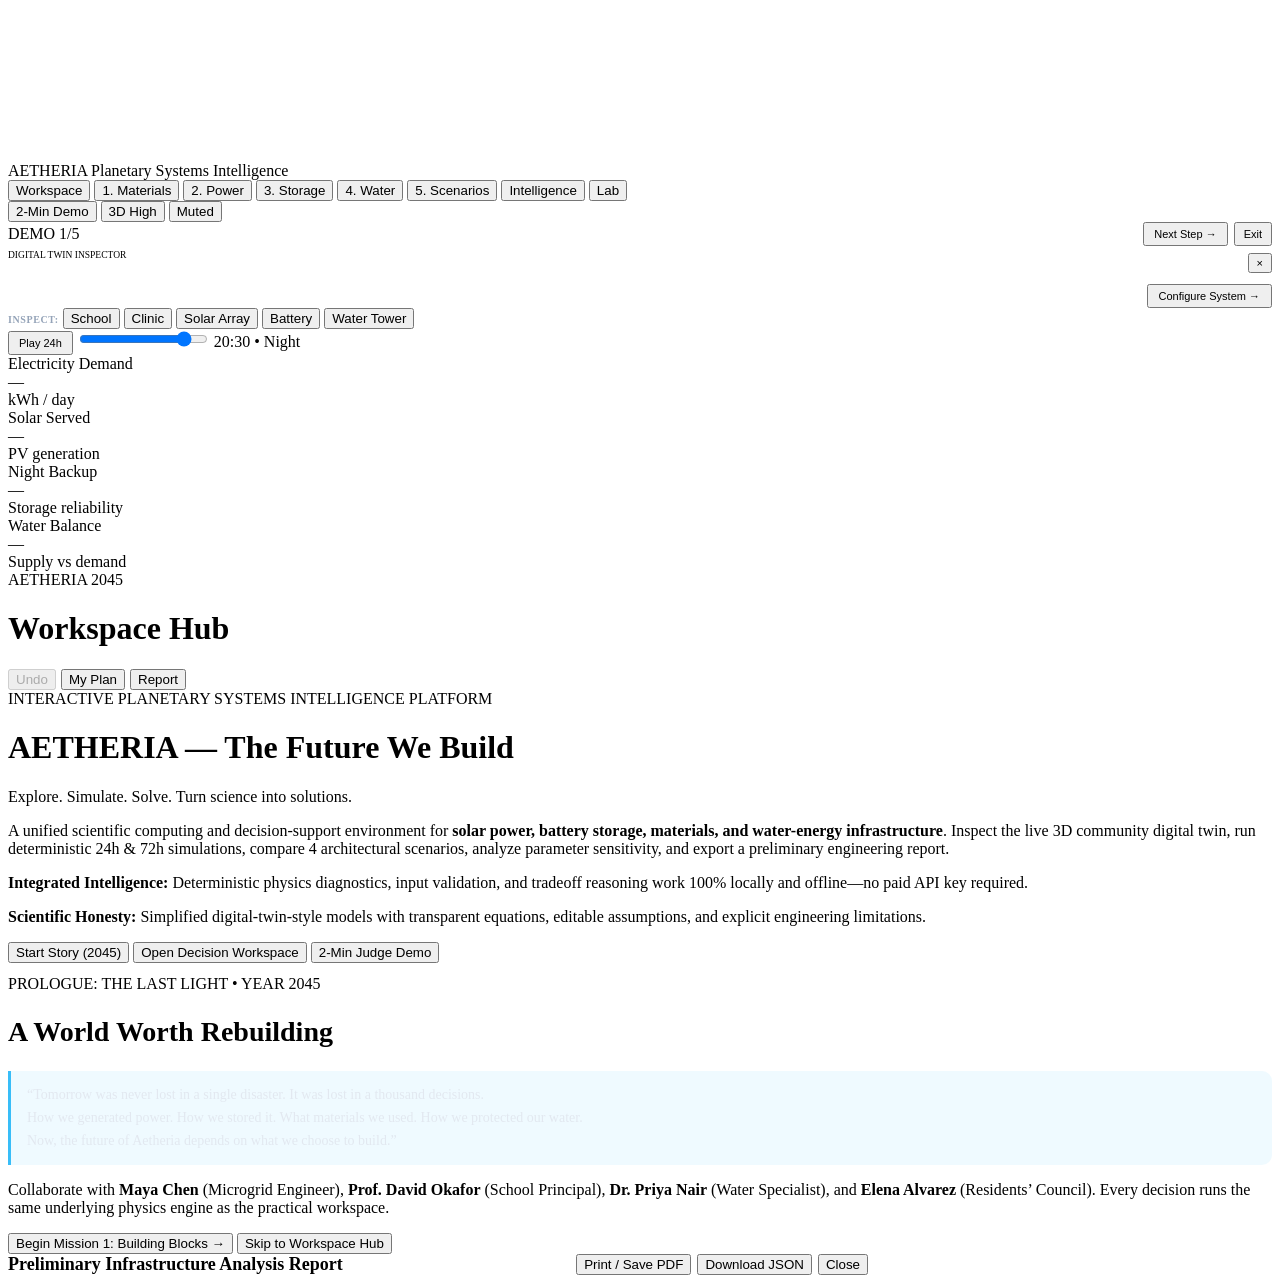
<file: src/ui/index.template.html>
<!DOCTYPE html>
<html lang="en">
<head>
  <meta charset="UTF-8">
  <meta name="viewport" content="width=device-width, initial-scale=1.0, viewport-fit=cover">
  <title>AETHERIA — Planetary Systems Intelligence Platform</title>
  <style>/*__CSS__*/</style>
</head>
<body>
  <!-- Unified Data-Driven 3D Digital Twin Canvas & Accessible 2D Fallback -->
  <canvas id="gl-canvas" aria-label="Interactive 3D Digital Twin of Aetheria (click landmarks to inspect)"></canvas>
  <div id="fallback-2d" aria-label="2D Accessible Community Schematic"></div>

  <!-- Top Navigation Bar -->
  <header class="topbar" role="banner">
    <div class="brand">
      <span class="brand-mark" aria-hidden="true"></span>
      <span class="brand-name">AETHERIA</span>
      <span class="brand-tag">Planetary Systems Intelligence</span>
    </div>

    <nav class="nav-steps" aria-label="System Design & Intelligence Navigation">
      <button class="step-btn" data-view="hub">Workspace</button>
      <button class="step-btn" data-view="materials">1. Materials</button>
      <button class="step-btn" data-view="power">2. Power</button>
      <button class="step-btn" data-view="storage">3. Storage</button>
      <button class="step-btn" data-view="water">4. Water</button>
      <button class="step-btn" data-view="future">5. Scenarios</button>
      <button class="step-btn" data-view="intelligence">Intelligence</button>
      <button class="step-btn" data-view="lab">Lab</button>
    </nav>

    <div class="top-actions">
      <button id="btn-demo" class="btn warm" title="Run 2-minute live school demonstration">2-Min Demo</button>
      <button id="btn-2d" class="btn" title="Cycle graphics quality: 3D High / 3D Balanced / 2D Accessible">3D High</button>
      <button id="btn-audio" class="btn" title="Toggle subtle ambient audio (muted by default)">Muted</button>
    </div>
  </header>

  <!-- Live 2-Minute Judge Demonstration Guide Banner -->
  <div id="demo-banner" class="demo-banner" role="region" aria-live="polite">
    <div style="display:flex;justify-content:space-between;align-items:center;gap:8px;margin-bottom:4px;">
      <span id="demo-step-lbl" class="badge model">DEMO 1/5</span>
      <div style="display:flex;gap:6px;">
        <button id="demo-next" class="btn primary" style="padding:4px 9px;font-size:11px;">Next Step &rarr;</button>
        <button id="demo-close" class="btn" style="padding:4px 8px;font-size:11px;">Exit</button>
      </div>
    </div>
    <div id="demo-title" style="font-weight:800;font-size:13.5px;color:#fff;margin-bottom:3px;"></div>
    <div id="demo-text" style="font-size:12px;color:#cbd5e1;line-height:1.45;"></div>
  </div>

  <!-- Interactive 3D Digital Twin Infrastructure Inspector Popover -->
  <aside id="twin-inspector" class="twin-inspector hidden" aria-label="Selected Infrastructure Telemetry">
    <div style="display:flex;justify-content:space-between;align-items:center;gap:8px;margin-bottom:6px;">
      <div>
        <div class="panel-eyebrow" style="font-size:9.5px;">DIGITAL TWIN INSPECTOR</div>
        <div id="twin-title" style="font-weight:800;font-size:13.5px;color:#fff;">Infrastructure</div>
      </div>
      <button id="twin-close" class="btn" style="padding:2px 7px;font-size:11px;" aria-label="Close inspector">×</button>
    </div>
    <div id="twin-body" style="font-size:11.5px;color:#cbd5e1;line-height:1.5;"></div>
    <div style="margin-top:8px;display:flex;justify-content:flex-end;">
      <button id="twin-goto" class="btn primary" style="padding:4px 10px;font-size:11px;">Configure System &rarr;</button>
    </div>
  </aside>

  <!-- Quick 3D Landmark Inspection Chips + Live 24-Hour Sun/Moon Cycle Scrubber -->
  <div id="twin-controls" class="twin-controls">
    <div class="landmark-bar" aria-label="Inspect 3D Community Infrastructure">
      <span style="font-size:10px;color:#94a3b8;font-weight:700;letter-spacing:0.06em;">INSPECT:</span>
      <button class="lm-pill" data-lm="school">School</button>
      <button class="lm-pill" data-lm="clinic">Clinic</button>
      <button class="lm-pill" data-lm="solar">Solar Array</button>
      <button class="lm-pill" data-lm="battery">Battery</button>
      <button class="lm-pill" data-lm="water">Water Tower</button>
    </div>
    <div id="cycle-bar" class="cycle-bar" aria-label="24-Hour Sun and Night Lighting Controls">
      <button id="btn-cycle-play" class="btn" style="padding:4px 9px;font-size:11px;" title="Animate 24-hour day-night cycle">Play 24h</button>
      <input id="cycle-slider" type="range" min="0" max="23.9" step="0.25" value="20.5" aria-label="Time of day in hours">
      <span id="cycle-time" class="cycle-time">20:30 • Night</span>
    </div>
  </div>

  <!-- Live System Telemetry KPIs (Always Synchronized with ScienceModel) -->
  <section class="kpi-strip" aria-label="Live System Summary Metrics">
    <div class="kpi-box">
      <div class="kpi-lbl">Electricity Demand</div>
      <div id="kpi-demand" class="kpi-val">—</div>
      <div id="kpi-demand-sub" class="kpi-sub">kWh / day</div>
    </div>
    <div class="kpi-box">
      <div class="kpi-lbl">Solar Served</div>
      <div id="kpi-solar" class="kpi-val">—</div>
      <div id="kpi-solar-sub" class="kpi-sub">PV generation</div>
    </div>
    <div class="kpi-box">
      <div class="kpi-lbl">Night Backup</div>
      <div id="kpi-night" class="kpi-val">—</div>
      <div id="kpi-night-sub" class="kpi-sub">Storage reliability</div>
    </div>
    <div class="kpi-box">
      <div class="kpi-lbl">Water Balance</div>
      <div id="kpi-water" class="kpi-val">—</div>
      <div id="kpi-water-sub" class="kpi-sub">Supply vs demand</div>
    </div>
  </section>

  <!-- Main Interactive Workspace Panel -->
  <main class="workspace-panel" aria-label="Aetheria Interactive Planner, Intelligence, and Missions">
    <div class="panel-head">
      <div>
        <div id="panel-eyebrow" class="panel-eyebrow">AETHERIA 2045</div>
        <h1 id="panel-title" class="panel-title">Workspace Hub</h1>
      </div>
      <div style="display:flex;gap:5px;flex-wrap:wrap;">
        <button id="btn-undo" class="btn" title="Undo last parameter edit" disabled>Undo</button>
        <button id="btn-mode-toggle" class="btn" title="Switch between Story Mode and Practical Planner">My Plan</button>
        <button id="btn-export-top" class="btn primary" title="Export Printable Preliminary Engineering Report">Report</button>
      </div>
    </div>
    <div id="panel-body" class="panel-body"></div>
  </main>

  <!-- First-10-Second Welcome Overlay -->
  <div id="welcome-overlay" class="overlay" role="dialog" aria-modal="true" aria-labelledby="welcome-heading">
    <div class="hero-card">
      <span class="badge fact">INTERACTIVE PLANETARY SYSTEMS INTELLIGENCE PLATFORM</span>
      <h1 id="welcome-heading" class="hero-title">AETHERIA — The Future We Build</h1>
      <p class="hero-tag">Explore. Simulate. Solve. Turn science into solutions.</p>
      <p class="hero-lead">
        A unified scientific computing and decision-support environment for <strong>solar power, battery storage, materials, and water-energy infrastructure</strong>.
        Inspect the live 3D community digital twin, run deterministic 24h &amp; 72h simulations, compare 4 architectural scenarios, analyze parameter sensitivity, and export a preliminary engineering report.
      </p>
      <div class="card" style="margin-bottom:14px;">
        <p><strong>Integrated Intelligence:</strong> Deterministic physics diagnostics, input validation, and tradeoff reasoning work 100% locally and offline—no paid API key required.</p>
        <p><strong>Scientific Honesty:</strong> Simplified digital-twin-style models with transparent equations, editable assumptions, and explicit engineering limitations.</p>
      </div>
      <div class="hero-actions">
        <button id="btn-start-story" class="btn primary">Start Story (2045)</button>
        <button id="btn-start-planner" class="btn">Open Decision Workspace</button>
        <button id="btn-start-demo" class="btn warm">2-Min Judge Demo</button>
      </div>
      <p id="resume-hint" style="font-size:11.5px;color:#94a3b8;margin-top:12px;"></p>
    </div>
  </div>

  <!-- Skippable Prologue Modal -->
  <div id="prologue-overlay" class="overlay hidden" role="dialog" aria-modal="true" aria-labelledby="prologue-heading">
    <div class="hero-card">
      <span class="badge model">PROLOGUE: THE LAST LIGHT • YEAR 2045</span>
      <h2 id="prologue-heading" class="hero-title" style="font-size:28px;">A World Worth Rebuilding</h2>
      <blockquote style="margin:12px 0;padding:12px 16px;border-left:3px solid #38bdf8;background:rgba(56,189,248,0.08);border-radius:0 10px 10px 0;font-size:14px;line-height:1.65;color:#e2e8f0;">
        “Tomorrow was never lost in a single disaster. It was lost in a thousand decisions.<br>
        How we generated power. How we stored it. What materials we used. How we protected our water.<br>
        Now, the future of Aetheria depends on what we choose to build.”
      </blockquote>
      <p class="hero-lead">
        Collaborate with <strong>Maya Chen</strong> (Microgrid Engineer), <strong>Prof. David Okafor</strong> (School Principal), <strong>Dr. Priya Nair</strong> (Water Specialist), and <strong>Elena Alvarez</strong> (Residents’ Council). Every decision runs the same underlying physics engine as the practical workspace.
      </p>
      <div class="hero-actions">
        <button id="btn-begin-m1" class="btn primary">Begin Mission 1: Building Blocks &rarr;</button>
        <button id="btn-skip-prologue" class="btn">Skip to Workspace Hub</button>
      </div>
    </div>
  </div>

  <!-- Printable Report Modal & Print Container -->
  <div id="report-overlay" class="overlay hidden" role="dialog" aria-modal="true" aria-labelledby="report-heading">
    <div class="hero-card" style="width:min(860px,100%);">
      <div style="display:flex;justify-content:space-between;align-items:center;gap:10px;margin-bottom:10px;">
        <h2 id="report-heading" style="margin:0;font-size:18px;">Preliminary Infrastructure Analysis Report</h2>
        <div style="display:flex;gap:6px;">
          <button id="btn-print-pdf" class="btn primary">Print / Save PDF</button>
          <button id="btn-dl-json" class="btn">Download JSON</button>
          <button id="btn-close-report" class="btn">Close</button>
        </div>
      </div>
      <div id="report-preview" style="font-size:12.5px;line-height:1.55;color:#cbd5e1;"></div>
    </div>
  </div>
  <div id="print-report" aria-hidden="true"></div>

  <input id="import-json-input" type="file" accept="application/json,.json" style="display:none;">
  <div id="toast" class="toast" role="status" aria-live="polite"></div>
  <script>/*__JS__*/</script>
</body>
</html>
</file>
